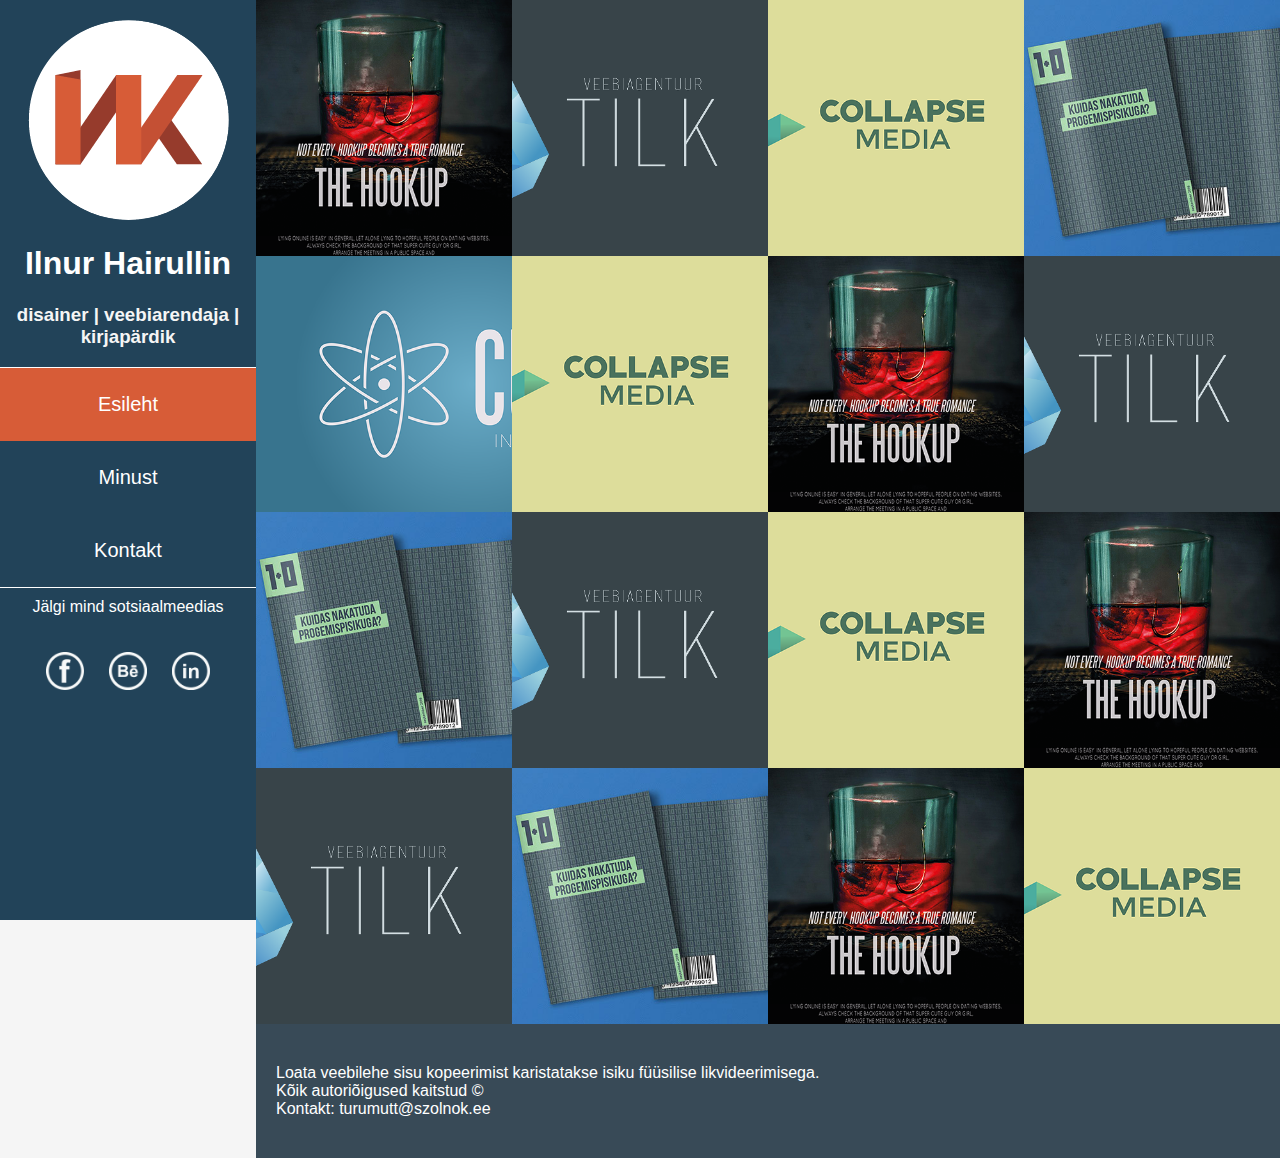
<file: index.html>
<!Doctype HTML>
<html>
	<head>
		<meta charset="utf-8">
		<title>Esileht</title>
		<meta name="viewport" content="width=device-width, initial-scale=1">
		<link rel="stylesheet" type="text/css" href="kujundus.css">
		<link rel="stylesheet" href="mobile.css" type="text/css">
	</head>

	<body>
		<div class="Main">

			<div id="sidebar">
			<header id="SBHeader">
				<a href="#"><img src="veebileht_logo.png" alt="peapilt"></a>
				<h1><a href="index.html">Ilnur Hairullin</a></h1>
				<h3>disainer | veebiarendaja | kirjapärdik</h3>

			</header>
<!--
				<div id="lang">
					<p><a href="#">Eesti keeles</a> | <a href="#">In English </a> |
					 <a href="#">Po Russki</a> </p>
				</div>
-->
				<nav>

							<ul class="mobil_drop">
								<li><a href="#" class="active">Esileht</a></li>
								<!--<li><a href="portfolio.html">Portfoolio</a></li>
								<li class="dropdown"><a href="services.html">Teenused￬</a>
									<ul class="dropdown_content">
											<li><a href="#">Plakati Kujundus</a></li>
											<li><a href="#">Logo Disainimine</a></li>
											<li><a href="#">Veebilehe kujundus</a></li>
										</ul>

									</li>-->
								<li><a href="about.html">Minust</a>
								<li><a href="contact.html">Kontakt</a>

							</ul>


				</nav>

				<div id="MainFooter">
				<p>Jälgi mind sotsiaalmeedias</p>
					<a href="https://www.facebook.com/ilnur.hairullin"><img src="social/fb.png" alt="fb"></a>
					<a href="https://www.behance.net/hilnur5c553"><img src="social/be.png" alt="behance"></a>
					<a href="https://ee.linkedin.com/in/ilnur-hairullin-21375210b"><img src="social/linkedin.png" alt="linkedin"></a>
				</div>


			</div>


			<div id="main">
				<section id="MainPortfolio">


						<a href="projekt.html"><img src="projects/plakat_pisem.png" alt="esimene"></a>
						<a href="projekt.html"><img src="projects/tilk_pisem.png" alt="teine"></a>
						<a href="projekt.html"><img src="projects/collapse_pisem.png" alt="kolmas"></a>
						<a href="projekt.html"><img src="projects/ajakiri_pisem.jpg" alt="neljas"></a>
						<a href="projekt.html"><img src="projects/curie_pisem.png" alt="viies"></a>
						<a href="projekt.html"><img src="projects/collapse_pisem.png" alt="kuues"></a>
						<a href="projekt.html"><img src="projects/plakat_pisem.png" alt="seitsmes"></a>
						<a href="projekt.html"><img src="projects/tilk_pisem.png" alt="kaheksas"></a>
						<a href="projekt.html"><img src="projects/ajakiri_pisem.jpg" alt="üheksas"></a>
						<a href="projekt.html"><img src="projects/tilk_pisem.png" alt="kümme"></a>
						<a href="projekt.html"><img src="projects/collapse_pisem.png" alt="üksteist"></a>
						<a href="projekt.html"><img src="projects/plakat_pisem.png" alt="kaksteist"></a>
						<a href="projekt.html"><img src="projects/tilk_pisem.png" alt="13"></a>
						<a href="projekt.html"><img src="projects/ajakiri_pisem.jpg" alt="14"></a>
						<a href="projekt.html"><img src="projects/plakat_pisem.png" alt="15"></a>
						<a href="projekt.html"><img src="projects/collapse_pisem.png" alt="16"></a>








				</section>







			</div>

			<div id="SecFooter">
					<p>Loata veebilehe sisu kopeerimist karistatakse isiku füüsilise likvideerimisega. <br>
					Kõik autoriõigused kaitstud © <br>
					Kontakt: turumutt@szolnok.ee</p>
			</div>

		</div>


	</body>



</html>
</file>
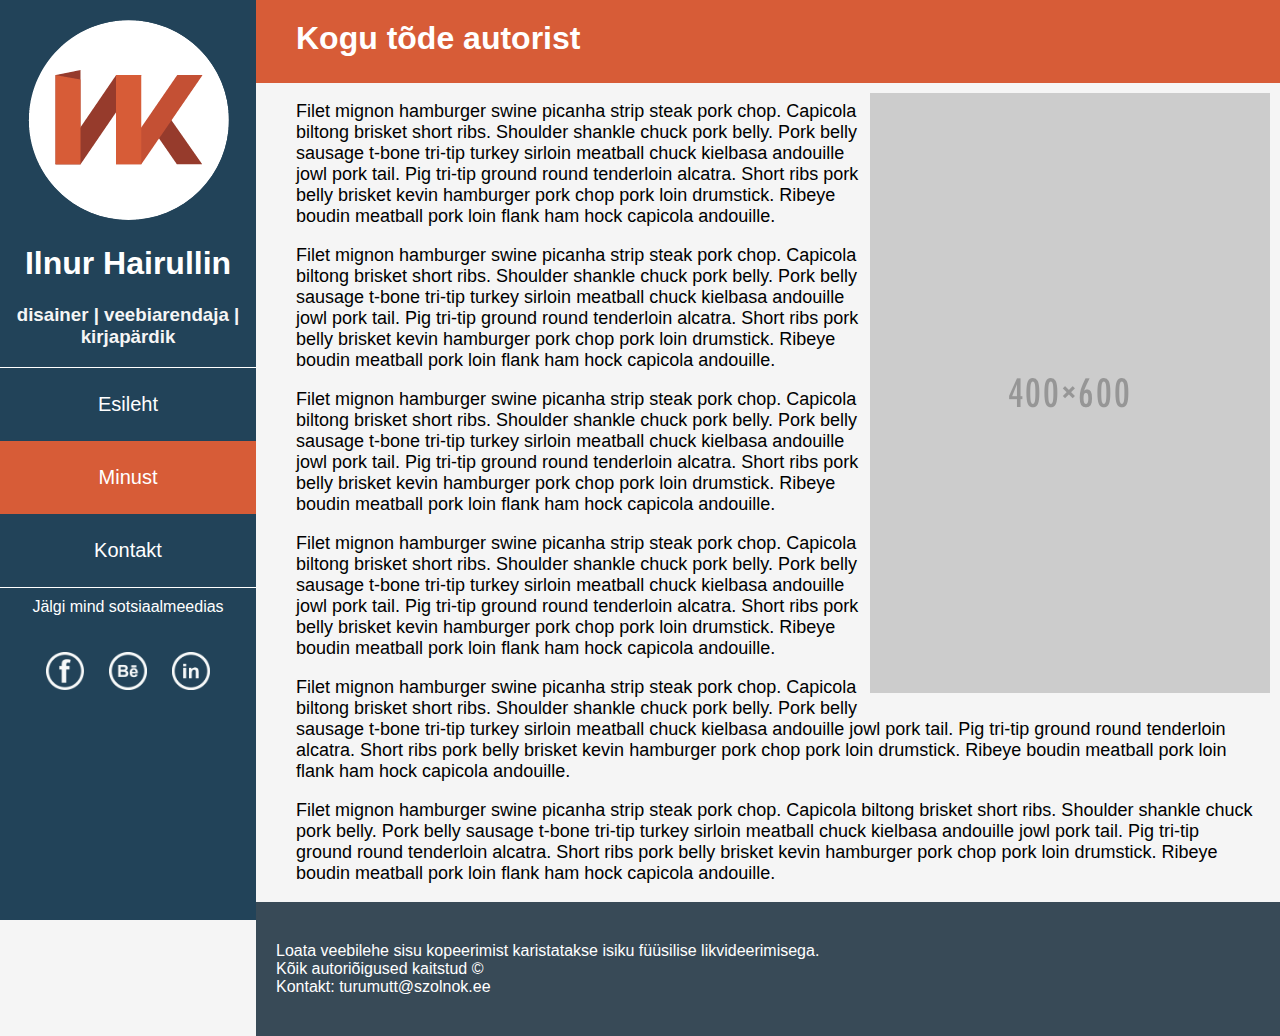
<file: about.html>
<!Doctype HTML>
<html>
	<head>
		<meta charset="utf-8">
		<title>Esileht</title>
		<meta name="viewport" content="width=device-width, initial-scale=1">
		<link rel="stylesheet" type="text/css" href="kujundus.css">
		<link rel="stylesheet" href="mobile.css" type="text/css">
	</head>

	<body>
		<div class="Main">

			<div id="sidebar">
			<header id="SBHeader">
				<a href="index.html"><img src="veebileht_logo.png" alt="peapilt"></a>
				<h1><a href="index.html">Ilnur Hairullin</a></h1>
				<h3>disainer | veebiarendaja | kirjapärdik</h3>

			</header>


				<nav>

							<ul class="mobil_drop">

								<li><a href="index.html">Esileht</a></li>
								<!--<li><a href="portfolio.html">Portfoolio</a></li>
								<li class="dropdown"><a href="services.html">Teenused￬</a>
									<ul class="dropdown_content">
											<li><a href="#">Plakati Kujundus</a></li>
											<li><a href="#">Logo Disainimine</a></li>
											<li><a href="#">Veebilehe kujundus</a></li>
										</ul>

									</li>-->
								<li><a href="about.html" class="active">Minust</a>
								<li><a href="contact.html">Kontakt</a>

							</ul>


				</nav>

				<div id="MainFooter">
				<p>Jälgi mind sotsiaalmeedias</p>
				<a href="https://www.facebook.com/ilnur.hairullin"><img src="social/fb.png" alt="fb"></a>
				<a href="https://www.behance.net/hilnur5c553"><img src="social/be.png" alt="behance"></a>
				<a href="https://ee.linkedin.com/in/ilnur-hairullin-21375210b"><img src="social/linkedin.png" alt="linkedin"></a>
				</div>


			</div>


			</div>


			<div id="main">


				<section id="AboutSection">

					<header id="THeader">
						<h1>Kogu tõde autorist</h1>
					</header>

	           		<img src="400x600.png" alt="placeholder">


					<div id="MainText">
						<p>
							Filet mignon hamburger swine picanha strip steak pork chop. Capicola biltong brisket short ribs. Shoulder shankle chuck pork belly. Pork belly sausage t-bone tri-tip turkey sirloin meatball chuck kielbasa andouille jowl pork tail. Pig tri-tip ground round tenderloin alcatra. Short ribs pork belly brisket kevin hamburger pork chop pork loin drumstick. Ribeye boudin meatball pork loin flank ham hock capicola andouille.
						</p>

						<p>
							Filet mignon hamburger swine picanha strip steak pork chop. Capicola biltong brisket short ribs. Shoulder shankle chuck pork belly. Pork belly sausage t-bone tri-tip turkey sirloin meatball chuck kielbasa andouille jowl pork tail. Pig tri-tip ground round tenderloin alcatra. Short ribs pork belly brisket kevin hamburger pork chop pork loin drumstick. Ribeye boudin meatball pork loin flank ham hock capicola andouille.
						</p>

						<p>
							Filet mignon hamburger swine picanha strip steak pork chop. Capicola biltong brisket short ribs. Shoulder shankle chuck pork belly. Pork belly sausage t-bone tri-tip turkey sirloin meatball chuck kielbasa andouille jowl pork tail. Pig tri-tip ground round tenderloin alcatra. Short ribs pork belly brisket kevin hamburger pork chop pork loin drumstick. Ribeye boudin meatball pork loin flank ham hock capicola andouille.
						</p>

						<p>
							Filet mignon hamburger swine picanha strip steak pork chop. Capicola biltong brisket short ribs. Shoulder shankle chuck pork belly. Pork belly sausage t-bone tri-tip turkey sirloin meatball chuck kielbasa andouille jowl pork tail. Pig tri-tip ground round tenderloin alcatra. Short ribs pork belly brisket kevin hamburger pork chop pork loin drumstick. Ribeye boudin meatball pork loin flank ham hock capicola andouille.
						</p>

						<p>
							Filet mignon hamburger swine picanha strip steak pork chop. Capicola biltong brisket short ribs. Shoulder shankle chuck pork belly. Pork belly sausage t-bone tri-tip turkey sirloin meatball chuck kielbasa andouille jowl pork tail. Pig tri-tip ground round tenderloin alcatra. Short ribs pork belly brisket kevin hamburger pork chop pork loin drumstick. Ribeye boudin meatball pork loin flank ham hock capicola andouille.
						</p>

						<p>
							Filet mignon hamburger swine picanha strip steak pork chop. Capicola biltong brisket short ribs. Shoulder shankle chuck pork belly. Pork belly sausage t-bone tri-tip turkey sirloin meatball chuck kielbasa andouille jowl pork tail. Pig tri-tip ground round tenderloin alcatra. Short ribs pork belly brisket kevin hamburger pork chop pork loin drumstick. Ribeye boudin meatball pork loin flank ham hock capicola andouille.
						</p>
					</div>




				</section>





			</div>

			<div id="SecFooter">
					<p>Loata veebilehe sisu kopeerimist karistatakse isiku füüsilise likvideerimisega. <br>
					Kõik autoriõigused kaitstud © <br>
					Kontakt: turumutt@szolnok.ee</p>
			</div>

		</div>


	</body>



</html>
</file>
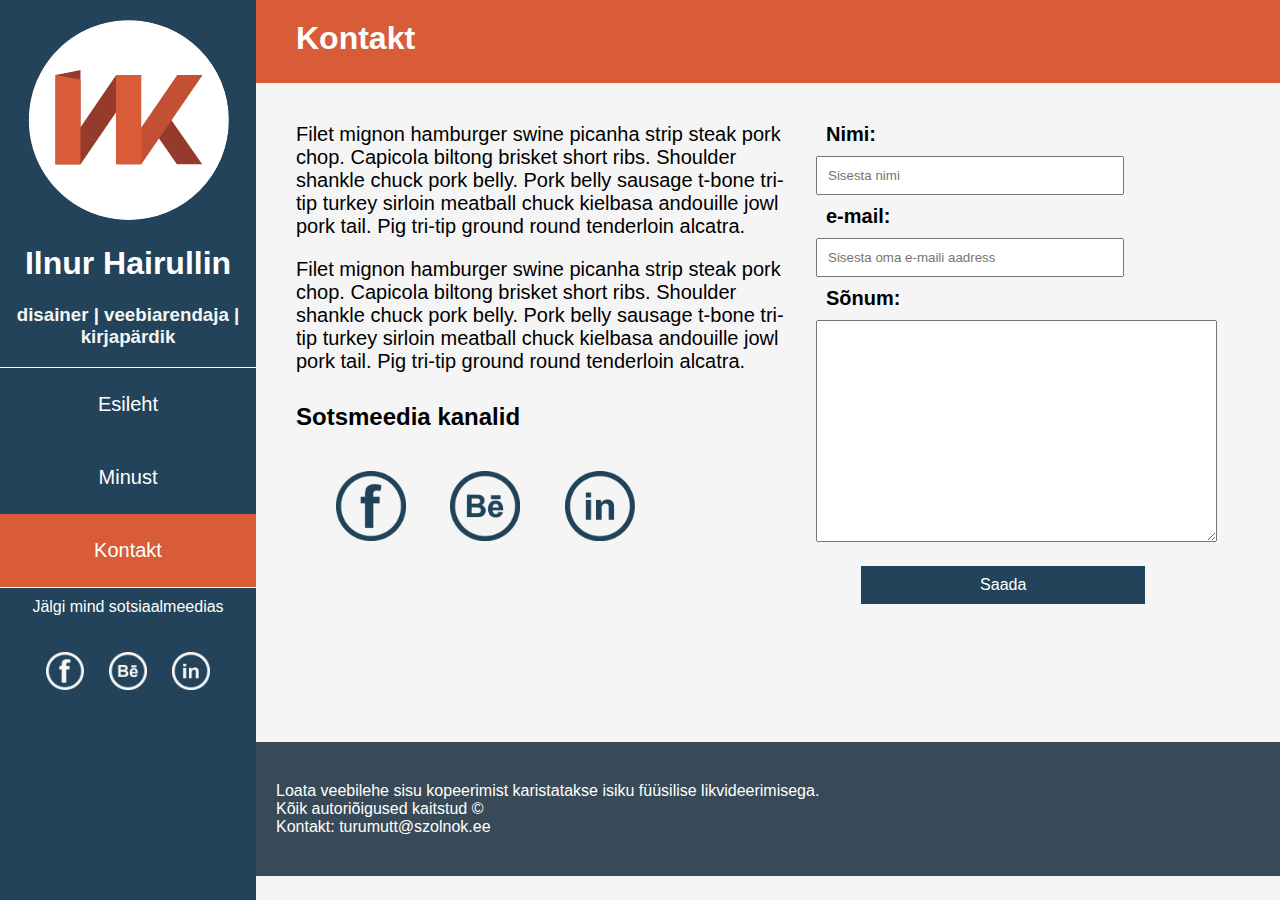
<file: contact.html>
<!Doctype HTML>
<html>
	<head>
		<meta charset="utf-8">
		<title>Kontakt</title>
		<meta name="viewport" content="width=device-width, initial-scale=1">
		<link rel="stylesheet" type="text/css" href="kujundus.css">
		<link rel="stylesheet" href="mobile.css" type="text/css">

	</head>

	<body>
		<div class="Main">

			<div id="sidebar">
			<header id="SBHeader">
				<a href="index.html"><img src="veebileht_logo.png" alt="peapilt"></a>
				<h1><a href="index.html">Ilnur Hairullin</a></h1>
				<h3>disainer | veebiarendaja | kirjapärdik</h3>

			</header>

				<nav>

							<ul class="mobil_drop">

								<li><a href="index.html">Esileht</a></li>
								<!--<li><a href="portfolio.html">Portfoolio</a></li>
								<li class="dropdown"><a href="services.html">Teenused￬</a>
									<ul class="dropdown_content">
											<li><a href="#">Plakati Kujundus</a></li>
											<li><a href="#">Logo Disainimine</a></li>
											<li><a href="#">Veebilehe kujundus</a></li>
										</ul>

									</li>-->
								<li><a href="about.html">Minust</a>
								<li><a href="contact.html" class="active">Kontakt</a>

							</ul>


				</nav>

				<div id="MainFooter">
				<p>Jälgi mind sotsiaalmeedias</p>
				<a href="https://www.facebook.com/ilnur.hairullin"><img src="social/fb.png" alt="fb"></a>
				<a href="https://www.behance.net/hilnur5c553"><img src="social/be.png" alt="behance"></a>
				<a href="https://ee.linkedin.com/in/ilnur-hairullin-21375210b"><img src="social/linkedin.png" alt="linkedin"></a>
				</div>


			</div>


			</div>


			<div id="main">


				<section id="ConSection">

					<header id="THeader">
						<h1>Kontakt</h1>
					</header>

					<div id="FindMe">
						<p>
								Filet mignon hamburger swine picanha strip steak pork chop. Capicola biltong brisket short ribs. Shoulder shankle chuck pork belly. Pork belly sausage t-bone tri-tip turkey sirloin meatball chuck kielbasa andouille jowl pork tail. Pig tri-tip ground round tenderloin alcatra.
						</p>

						<p>
								Filet mignon hamburger swine picanha strip steak pork chop. Capicola biltong brisket short ribs. Shoulder shankle chuck pork belly. Pork belly sausage t-bone tri-tip turkey sirloin meatball chuck kielbasa andouille jowl pork tail. Pig tri-tip ground round tenderloin alcatra.
						</p>

						<h2>Sotsmeedia kanalid</h2>
						<ul>
							<li><a href="https://www.facebook.com/ilnur.hairullin"><img src="social/fb2.png" alt="fb"></a></li>
							<li><a href="https://www.behance.net/hilnur5c553"><img src="social/be2.png" alt="behance"></a></li>
							<li><a href="https://ee.linkedin.com/in/ilnur-hairullin-21375210b"><img src="social/linkedin2.png" alt="linkedin"></a></li>
						</ul>
					</div>

						<form id= "ConForm" method="POST">
							<label for="name">Nimi:</label>
							 <br>
							<input type = "text" name = "name" placeholder="Sisesta nimi" id="name" required>
							<br>
							<label for="email">e-mail:</label>
							<br>
							<input type = "text" name = "email" placeholder="Sisesta oma e-maili aadress" id="email" required>
							<br>
							<label for="message">Sõnum:</label>
							<br>
							<textarea id="message" placeholder="Sisesta oma sõnum">

							</textarea>
							<br>

							<input type="submit" value="Saada" name="Sisesta">
						</form>





				</section>





			</div>

			<div id="SecFooter">
					<p>Loata veebilehe sisu kopeerimist karistatakse isiku füüsilise likvideerimisega. <br>
					Kõik autoriõigused kaitstud © <br>
					Kontakt: turumutt@szolnok.ee</p>
			</div>

		</div>


	</body>



</html>
</file>
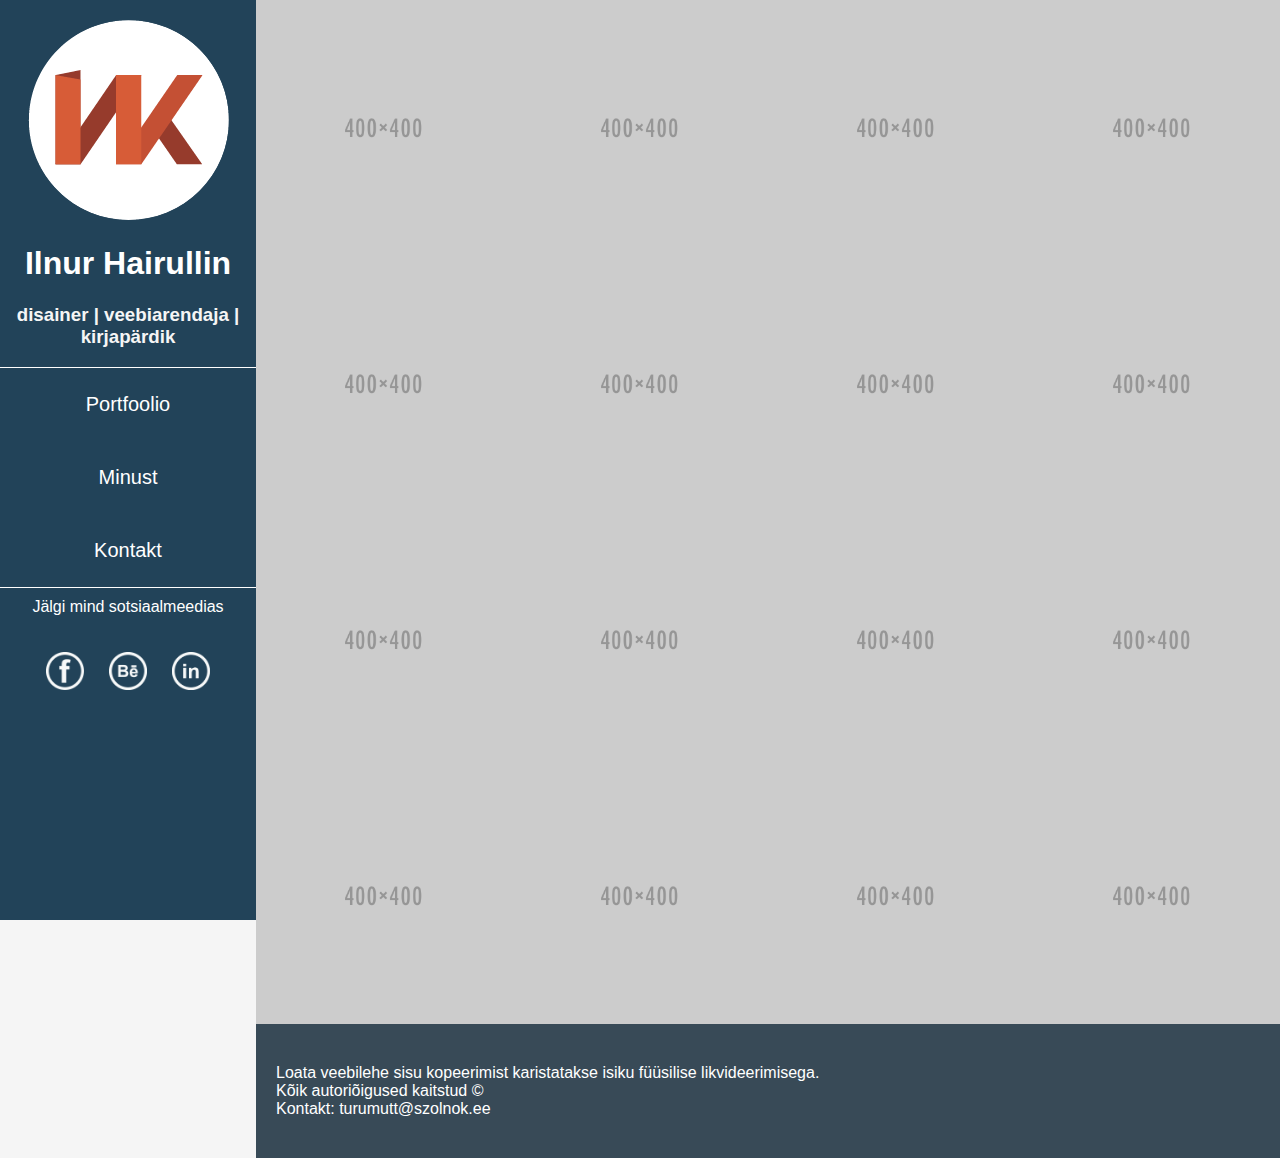
<file: portfolio.html>
<!Doctype HTML>
<html>
	<head>
		<meta charset="utf-8">
		<title>Portfoolio</title>
		<meta name="viewport" content="width=device-width, initial-scale=1">
		<link rel="stylesheet" type="text/css" href="kujundus.css">
		<link rel="stylesheet" href="mobile.css" type="text/css">
	</head>

	<body>
		<div class="Main">

			<div id="sidebar">
			<header id="SBHeader">
				<a href="#"><img src="veebileht_logo.png" alt="peapilt"></a>
				<h1><a href="">Ilnur Hairullin</a></h1>
				<h3>disainer | veebiarendaja | kirjapärdik</h3>

			</header>



			<nav>

						<ul class="mobil_drop">
							<li class="meny"><a href="#">Menüü</a></li>
							<!--<li><a href="#">Esileht</a></li>-->
							<li><a href="portfolio.html">Portfoolio</a></li>
							<!--<li class="dropdown"><a href="services.html">Teenused￬</a>
								<ul class="dropdown_content">
										<li><a href="#">Plakati Kujundus</a></li>
										<li><a href="#">Logo Disainimine</a></li>
										<li><a href="#">Veebilehe kujundus</a></li>
									</ul>

								</li>-->
							<li><a href="about.html">Minust</a>
							<li><a href="contact.html">Kontakt</a>

						</ul>


			</nav>

			<div id="MainFooter">
			<p>Jälgi mind sotsiaalmeedias</p>
				<a href="#"><img src="social/fb.png" alt="fb"></a>
				<a href="#"><img src="social/be.png" alt="behance"></a>
				<a href="#"><img src="social/linkedin.png" alt="linkedin"></a>
			</div>


		</div>


			<div id="main">


				<section id="MainPortfolio">


					<a href="projekt.html"><img src="400.png" alt="esimene"></a>
					<a href="projekt.html"><img src="400.png" alt="teine"></a>
					<a href="projekt.html"><img src="400.png" alt="kolmas"></a>
					<a href="projekt.html"><img src="400.png" alt="neljas"></a>
					<a href="projekt.html"><img src="400.png" alt="viies"></a>
					<a href="projekt.html"><img src="400.png" alt="kuues"></a>
					<a href="projekt.html"><img src="400.png" alt="seitsmes"></a>
					<a href="projekt.html"><img src="400.png" alt="kaheksas"></a>
					<a href="projekt.html"><img src="400.png" alt="üheksas"></a>
					<a href="projekt.html"><img src="400.png" alt="kümme"></a>
					<a href="projekt.html"><img src="400.png" alt="üksteist"></a>
					<a href="projekt.html"><img src="400.png" alt="kaksteist"></a>
					<a href="projekt.html"><img src="400.png" alt="13"></a>
					<a href="projekt.html"><img src="400.png" alt="14"></a>
					<a href="projekt.html"><img src="400.png" alt="15"></a>
					<a href="projekt.html"><img src="400.png" alt="16"></a>

						<!--

						<div class="imgWrap">
							<img src="400.png" alt="esimene" class="hover">
							<h2 class="text">PROOV</h2>
						</div>


						<div class="imgWrap">
							<img src="400.png" alt="teine" class="hover">
							<p class="text">PROOV</p>
						</div>


						<div class="imgWrap">
							<img src="400.png" alt="kolmas" class="hover">
							<p class="text">PROOV</p>
						</div>
						<div class="imgWrap">
							<img src="400.png" alt="neljas" class="hover">
							<p class="text">PROOV</p>
						</div>
						<div class="imgWrap">
							<img src="400.png" alt="viies" class="hover">
							<p class="text">PROOV</p>
						</div>
						<div class="imgWrap">
							<img src="400.png" alt="kuues" class="hover">
							<p class="text">PROOV</p>
						</div>
						<div class="imgWrap">
							<img src="400.png" alt="seitsmes" class="hover">
							<p class="text">PROOV</p>
						</div>

						<div class="imgWrap">
							<img src="400.png" alt="kaheksa" class="hover">
							<p class="text">PROOV</p>
						</div>
						<div class="imgWrap">
							<img src="400.png" alt="üheksa" class="hover">
							<p class="text">PROOV</p>
						</div>

						-->






				</section>





			</div>

			<div id="SecFooter">
					<p>Loata veebilehe sisu kopeerimist karistatakse isiku füüsilise likvideerimisega. <br>
					Kõik autoriõigused kaitstud © <br>
					Kontakt: turumutt@szolnok.ee</p>
			</div>

		</div>


	</body>



</html>
</file>
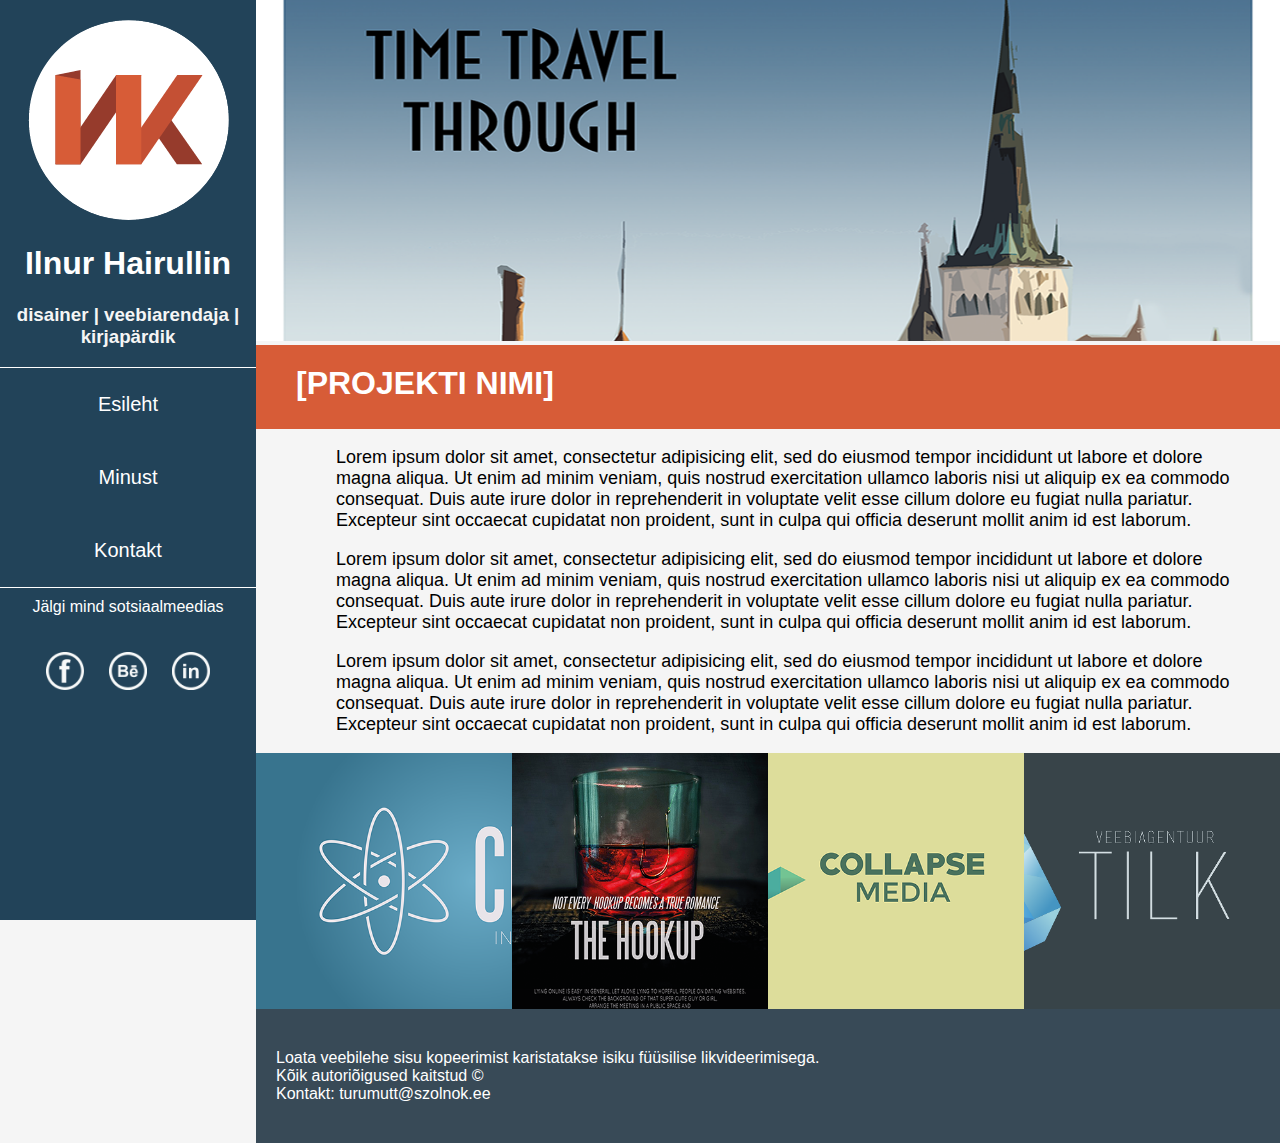
<file: projekt.html>
<!Doctype HTML>
<html>
	<head>
		<meta charset="utf-8">
		<title>Esileht</title>
		<meta name="viewport" content="width=device-width, initial-scale=1">
		<link rel="stylesheet" type="text/css" href="kujundus.css">
		<link rel="stylesheet" href="mobile.css" type="text/css">
	</head>

	<body>
		<div class="Main">

			<div id="sidebar">
			<header id="SBHeader">
				<a href="index.html"><img src="veebileht_logo.png" alt="peapilt"></a>
				<h1><a href="index.html">Ilnur Hairullin</a></h1>
				<h3>disainer | veebiarendaja | kirjapärdik</h3>

			</header>


				<nav>

							<ul class="mobil_drop">

								<li><a href="index.html">Esileht</a></li>
								<!--<li><a href="portfolio.html">Portfoolio</a></li>
								<li class="dropdown"><a href="services.html">Teenused￬</a>
									<ul class="dropdown_content">
											<li><a href="#">Plakati Kujundus</a></li>
											<li><a href="#">Logo Disainimine</a></li>
											<li><a href="#">Veebilehe kujundus</a></li>
										</ul>

									</li>-->
								<li><a href="about.html">Minust</a>
								<li><a href="contact.html">Kontakt</a>

							</ul>


				</nav>

				<div id="MainFooter">
				<p>Jälgi mind sotsiaalmeedias</p>
				<a href="https://www.facebook.com/ilnur.hairullin"><img src="social/fb.png" alt="fb"></a>
				<a href="https://www.behance.net/hilnur5c553"><img src="social/be.png" alt="behance"></a>
				<a href="https://ee.linkedin.com/in/ilnur-hairullin-21375210b"><img src="social/linkedin.png" alt="linkedin"></a>
				</div>


			</div>


			</div>


			<div id="main">


				<section id="Project">

                    <img class="HeadImage" src="projects/vanalisnn_piklik.png" alt="">

					<header id="THeader">
						<h1>[PROJEKTI NIMI]</h1>
					</header>

                    <p>
                        Lorem ipsum dolor sit amet, consectetur adipisicing elit, sed do eiusmod tempor incididunt ut labore et dolore magna aliqua. Ut enim ad minim veniam, quis nostrud exercitation ullamco laboris nisi ut aliquip ex ea commodo consequat. Duis aute irure dolor in reprehenderit in voluptate velit esse cillum dolore eu fugiat nulla pariatur. Excepteur sint occaecat cupidatat non proident, sunt in culpa qui officia deserunt mollit anim id est laborum.
                    </p>

                    <p>
                        Lorem ipsum dolor sit amet, consectetur adipisicing elit, sed do eiusmod tempor incididunt ut labore et dolore magna aliqua. Ut enim ad minim veniam, quis nostrud exercitation ullamco laboris nisi ut aliquip ex ea commodo consequat. Duis aute irure dolor in reprehenderit in voluptate velit esse cillum dolore eu fugiat nulla pariatur. Excepteur sint occaecat cupidatat non proident, sunt in culpa qui officia deserunt mollit anim id est laborum.
                    </p>

                    <p>
                        Lorem ipsum dolor sit amet, consectetur adipisicing elit, sed do eiusmod tempor incididunt ut labore et dolore magna aliqua. Ut enim ad minim veniam, quis nostrud exercitation ullamco laboris nisi ut aliquip ex ea commodo consequat. Duis aute irure dolor in reprehenderit in voluptate velit esse cillum dolore eu fugiat nulla pariatur. Excepteur sint occaecat cupidatat non proident, sunt in culpa qui officia deserunt mollit anim id est laborum.
                    </p>

                    <div class="ProjectImage">
                        <img src="projects/curie_pisem.png" alt="placeholder">
                        <img src="projects/plakat_pisem.png" alt="placeholder">
                        <img src="projects/collapse_pisem.png" alt="placeholder">
                        <img src="projects/tilk_pisem.png" alt="placeholder">
                    </div>


				</section>





			</div>

			<div id="SecFooter">
					<p>Loata veebilehe sisu kopeerimist karistatakse isiku füüsilise likvideerimisega. <br>
					Kõik autoriõigused kaitstud © <br>
					Kontakt: turumutt@szolnok.ee</p>
			</div>

		</div>


	</body>



</html>
</file>
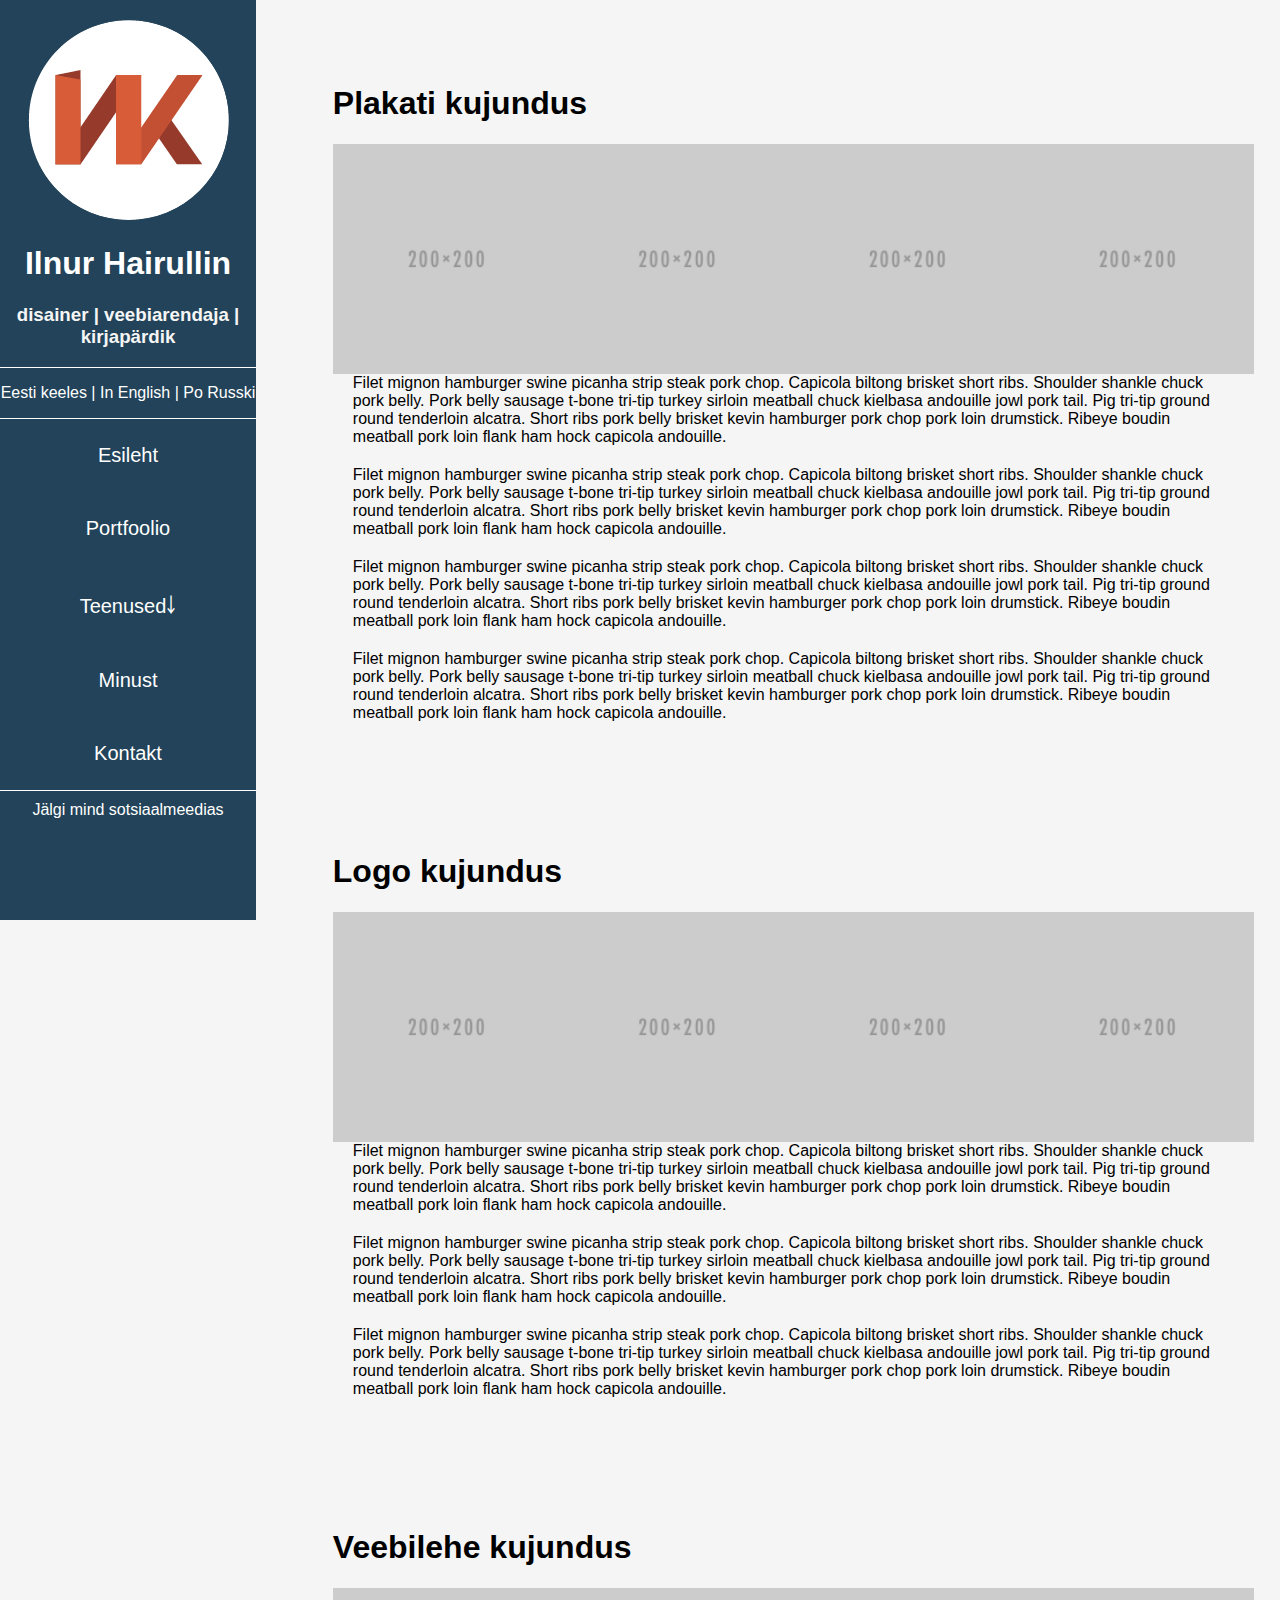
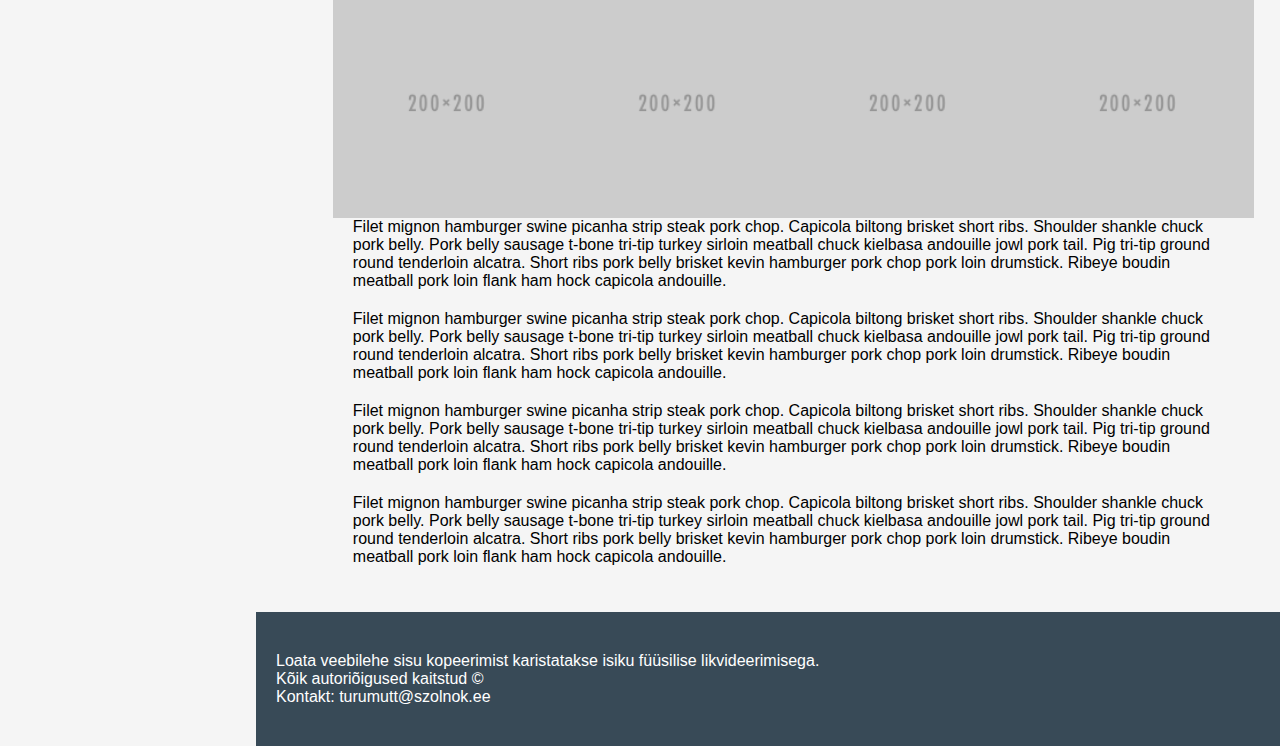
<file: services.html>
<!Doctype HTML>
<html>
	<head>
		<meta charset="utf-8">
		<title>Esileht</title>
		<meta name="viewport" content="width=device-width, initial-scale=1">
		<link rel="stylesheet" type="text/css" href="kujundus.css">
		<link rel="stylesheet" href="mobile.css" type="text/css">
	</head>

	<body>
		<div class="Main">

			<div id="sidebar">
			<header id="SBHeader">
				<a href="#"><img src="veebileht_logo.png" alt="peapilt"></a>
				<h1><a href="">Ilnur Hairullin</a></h1>
				<h3>disainer | veebiarendaja | kirjapärdik</h3>

			</header>

				<div id="lang">
					<p><a href="#">Eesti keeles</a> | <a href="#">In English </a> |
					 <a href="#">Po Russki</a> </p>
				</div>

				<nav>

							<ul class="mobil_drop">
								<li class="meny"><a href="index.html">Menüü</a></li>
								<li><a href="#">Esileht</a></li>
								<li><a href="portfolio.html">Portfoolio</a></li>
								<li class="dropdown"><a href="services.html">Teenused￬</a>
									<ul class="dropdown_content">
											<li><a href="#">Plakati Kujundus</a></li>
											<li><a href="#">Logo Disainimine</a></li>
											<li><a href="#">Veebilehe kujundus</a></li>
										</ul>

									</li>
								<li><a href="about.html">Minust</a>
								<li><a href="contact.html">Kontakt</a>

							</ul>


				</nav>

				<div id="MainFooter">
				<p>Jälgi mind sotsiaalmeedias</p>


				</div>


			</div>


			<div id="main">
				<div id="Breadcrumb">
				<!--	<ul>
						<li><a href="#">Esileht</a></li>
					</ul> -->
				</div>

				<section class="Services">

					<header class="THeader">
						<h1>Plakati kujundus</h1>
					</header>

                        <img src="200.png" alt="placeholder">
	                    <img src="200.png" alt="placeholder">
	                    <img src="200.png" alt="placeholder">
	                    <img src="200.png" alt="placeholder">

					<div id="MainText">
						<p>
							Filet mignon hamburger swine picanha strip steak pork chop. Capicola biltong brisket short ribs. Shoulder shankle chuck pork belly. Pork belly sausage t-bone tri-tip turkey sirloin meatball chuck kielbasa andouille jowl pork tail. Pig tri-tip ground round tenderloin alcatra. Short ribs pork belly brisket kevin hamburger pork chop pork loin drumstick. Ribeye boudin meatball pork loin flank ham hock capicola andouille.
						</p>

						<p>
							Filet mignon hamburger swine picanha strip steak pork chop. Capicola biltong brisket short ribs. Shoulder shankle chuck pork belly. Pork belly sausage t-bone tri-tip turkey sirloin meatball chuck kielbasa andouille jowl pork tail. Pig tri-tip ground round tenderloin alcatra. Short ribs pork belly brisket kevin hamburger pork chop pork loin drumstick. Ribeye boudin meatball pork loin flank ham hock capicola andouille.
						</p>

						<p>
							Filet mignon hamburger swine picanha strip steak pork chop. Capicola biltong brisket short ribs. Shoulder shankle chuck pork belly. Pork belly sausage t-bone tri-tip turkey sirloin meatball chuck kielbasa andouille jowl pork tail. Pig tri-tip ground round tenderloin alcatra. Short ribs pork belly brisket kevin hamburger pork chop pork loin drumstick. Ribeye boudin meatball pork loin flank ham hock capicola andouille.
						</p>

						<p>
							Filet mignon hamburger swine picanha strip steak pork chop. Capicola biltong brisket short ribs. Shoulder shankle chuck pork belly. Pork belly sausage t-bone tri-tip turkey sirloin meatball chuck kielbasa andouille jowl pork tail. Pig tri-tip ground round tenderloin alcatra. Short ribs pork belly brisket kevin hamburger pork chop pork loin drumstick. Ribeye boudin meatball pork loin flank ham hock capicola andouille.
						</p>
					</div>




				</section>

				<section class="Services">

					<header class="THeader">
						<h1>Logo kujundus</h1>
					</header>


                        <img src="200.png" alt="placeholder">
	                    <img src="200.png" alt="placeholder">
	                    <img src="200.png" alt="placeholder">
	                    <img src="200.png" alt="placeholder">




					<div class="MainText">
						<p>
							Filet mignon hamburger swine picanha strip steak pork chop. Capicola biltong brisket short ribs. Shoulder shankle chuck pork belly. Pork belly sausage t-bone tri-tip turkey sirloin meatball chuck kielbasa andouille jowl pork tail. Pig tri-tip ground round tenderloin alcatra. Short ribs pork belly brisket kevin hamburger pork chop pork loin drumstick. Ribeye boudin meatball pork loin flank ham hock capicola andouille.
						</p>

						<p>
							Filet mignon hamburger swine picanha strip steak pork chop. Capicola biltong brisket short ribs. Shoulder shankle chuck pork belly. Pork belly sausage t-bone tri-tip turkey sirloin meatball chuck kielbasa andouille jowl pork tail. Pig tri-tip ground round tenderloin alcatra. Short ribs pork belly brisket kevin hamburger pork chop pork loin drumstick. Ribeye boudin meatball pork loin flank ham hock capicola andouille.
						</p>

						<p>
							Filet mignon hamburger swine picanha strip steak pork chop. Capicola biltong brisket short ribs. Shoulder shankle chuck pork belly. Pork belly sausage t-bone tri-tip turkey sirloin meatball chuck kielbasa andouille jowl pork tail. Pig tri-tip ground round tenderloin alcatra. Short ribs pork belly brisket kevin hamburger pork chop pork loin drumstick. Ribeye boudin meatball pork loin flank ham hock capicola andouille.
						</p>


					</div>

				</section>

				<section class="Services">

					<header class="THeader">
						<h1>Veebilehe kujundus</h1>
					</header>


                        <img src="200.png" alt="placeholder">
	                    <img src="200.png" alt="placeholder">
	                    <img src="200.png" alt="placeholder">
	                    <img src="200.png" alt="placeholder">




					<div class="MainText">
						<p>
							Filet mignon hamburger swine picanha strip steak pork chop. Capicola biltong brisket short ribs. Shoulder shankle chuck pork belly. Pork belly sausage t-bone tri-tip turkey sirloin meatball chuck kielbasa andouille jowl pork tail. Pig tri-tip ground round tenderloin alcatra. Short ribs pork belly brisket kevin hamburger pork chop pork loin drumstick. Ribeye boudin meatball pork loin flank ham hock capicola andouille.
						</p>

						<p>
							Filet mignon hamburger swine picanha strip steak pork chop. Capicola biltong brisket short ribs. Shoulder shankle chuck pork belly. Pork belly sausage t-bone tri-tip turkey sirloin meatball chuck kielbasa andouille jowl pork tail. Pig tri-tip ground round tenderloin alcatra. Short ribs pork belly brisket kevin hamburger pork chop pork loin drumstick. Ribeye boudin meatball pork loin flank ham hock capicola andouille.
						</p>

						<p>
							Filet mignon hamburger swine picanha strip steak pork chop. Capicola biltong brisket short ribs. Shoulder shankle chuck pork belly. Pork belly sausage t-bone tri-tip turkey sirloin meatball chuck kielbasa andouille jowl pork tail. Pig tri-tip ground round tenderloin alcatra. Short ribs pork belly brisket kevin hamburger pork chop pork loin drumstick. Ribeye boudin meatball pork loin flank ham hock capicola andouille.
						</p>

						<p>
							Filet mignon hamburger swine picanha strip steak pork chop. Capicola biltong brisket short ribs. Shoulder shankle chuck pork belly. Pork belly sausage t-bone tri-tip turkey sirloin meatball chuck kielbasa andouille jowl pork tail. Pig tri-tip ground round tenderloin alcatra. Short ribs pork belly brisket kevin hamburger pork chop pork loin drumstick. Ribeye boudin meatball pork loin flank ham hock capicola andouille.
						</p>
					</div>

				</section>



			</div>

			<div id="SecFooter">
					<p>Loata veebilehe sisu kopeerimist karistatakse isiku füüsilise likvideerimisega. <br>
					Kõik autoriõigused kaitstud © <br>
					Kontakt: turumutt@szolnok.ee</p>
			</div>

		</div>


	</body>



</html>
</file>
<file: kujundus.css>
/*------------------üldine--------------------*/

body{

	background-color: #f5f5f5;
	margin: 0px;
	margin-top: 0px;
	font-family: Arial, Helvetica, Sans-serif;
}

#sidebar{
	background-color: #224359;
	width: 20%;
	height: 100%;
	margin-top: 0px;
	padding-top: 20px;
	float: left;
	position: fixed;
	text-align: center;

}
#SBHeader{
	border-width: 1px;
	border-color: white;
	border-bottom-style: solid;
}

#SBHeader h1, h3{
	color: #f5f5f5;
	text-align: center;

}

#SBHeader img{
	border-radius: 50%;
	max-width: 100%;
	height: auto;
	display: inline-block;

}

#SBHeader h1 a{
	text-decoration: none;
	color: white;
}

#SBHeader h1 a:hover{
	border-bottom: 3px #d75c37 solid;

}



#lang{
	border-width: 1px;
	border-color: white;
	border-bottom-style: solid;
}

#lang p{
	color: white;
	text-align: center;

}
#lang a{
	color: white;
	text-decoration: none;

}

#lang a:hover{
	background-color: #d75c37;
	color: white;

}

nav{
	border-width: 1px;
	border-color: white;
	border-bottom-style: solid;
}

nav ul {
	list-style-type: none;
	text-align: center;
	margin: 0px;
	padding: 0px;
	width: 100%;
}

nav ul li a {
	display: block;
	text-decoration: none;
	text-align: center;
	color: white;
	font-size: 20px;
	padding: 25px 10px 25px 10px;

}

nav ul li a:hover{
	background-color: #d75c37;
}


nav ul li:hover ul{
    display: block;
    animation-delay: 1s;
}

.active{
	background-color: #d75c37;
}

nav ul ul{
    display:none;
    position: relative;

}



#MainSection{
	background-color: #f5f5f5;
	float: left;
	/*margin-top: 5%;*/
	margin-bottom: 5%;
	margin-left: 20%;
	/*margin-right: 2%;*/

}

#MainSection p{
	margin: 20px;
}

#MainSection img{
	display: block;
	float: left;
	width: 25%;
	height: auto;
	margin-left: 0px;
	margin-right: 0px;

}



#MainSection img:hover{
	opacity: 0.1;
}



#THeader{
	background-color: #d75c37;
	margin-top: 0px;
	padding-top: 0px;
	padding-bottom: 5px;
}

#THeader h1{
	color: white;
	margin-top: 0px;
	padding-top: 20px;
	margin-left: 40px;
}

#MainFooter p{
	margin-top: 10px;
	color: white;
	text-align: center;
}

#MainFooter img{
	width: 15%;
	height: 15%;
	margin-top: 20px;
	padding-right: 10px;
	padding-left: 10px;

}

#SecFooter{
	float: left;
	margin-left: 20%;
	background-color: #384a57;
	padding: 40px 10px 40px 20px;
	width: 78%;
}

#SecFooter p{
	color: white;
	display: inline;
}

/*--------------Contact----------------*/
#ConSection{
	background-color: #f5f5f5;
	float: left;
	margin-top: 0%;
	margin-left: 20%;
	margin-bottom: 10%;
	width: 80%;


}

#FindMe{
	float:left;
	display: block;
	margin-top: 20px;
	margin-left: 20px;
	margin-right: 0px;
	width: 50%;

}

#FindMe li{
	padding: 0px;
	margin: 0px;
}

#FindMe ul li{
	font-size: 20px;
	text-align: left;
	padding: 0px;
	margin: 0px;
	list-style: none;
}

#FindMe p{
	font-size: 20px;
	margin-left: 20px;
}

#FindMe h2{
	margin-top: 30px;
	margin-left: 20px;
}

#FindMe ul li{
	display: inline;
}

#FindMe img{
	height: 70px;
	width: 70px;
	padding: 20px;

}


#ConForm{
	display: left;
	margin-top: 40px;
	margin-left: 550px;

}


label{
	font-weight:bold;
	font-size: 20px;
	padding-top: 40px;
	padding-left: 20px;
}

input{
	width:60%;
	padding:10px;
	margin: 10px;
}

textarea{
	width: 80%;
	height: 200px;
	padding: 10px;
	margin: 10px;'
	resize: none;
	/*probleem resiziga ning lahtriga üldplaanis*/
}

input[type="text"]:focus{
	background-color: #c3d7df;
}

input[type="submit"]{
	background-color: #224359;
	padding: 10px;
	margin-left: 55px;
	border: none;
	color: white;
	font-size: 16px;
	cursor: pointer;
}

input[type="submit"]:hover{
	background-color: #d75c37;

}

/*--------------portfoolio--------------------*/

#MainPortfolio{
	background-color:  #224359;
	float: left;
	margin-top: 0%;
	margin-bottom: 0%;
	margin-left: 20%;
	margin-right: 0%;
}

#MainPortfolio img{
	display: inline;
	float: left;
	width: 25%;
}

#MainPortfolio img:hover{
	opacity: 0.8;
}

/*------------Projektileht------------------------*/
#Project{
	width: 80%;
	float: left;
	margin-top: 0%;
	margin-bottom: 0%;
	margin-left: 20%;
	margin-right: 0%;
}

.HeadImage{
	width: 100%;
	margin: 0px;
}

#Project h2{
	margin-top: 0px;
}

#Project p{
	font-size: 18px;
	padding-left: 80px;
	padding-right: 40px;
}



.ProjectImage img{
	display: inline;
	float: left;
	width: 25%;

}

.ProjectImage img:hover{
	opacity: 0.7;

}
/*
/*

.imgWrap .text{
	height: 400px;
	width: 400px;
	margin-top: -404px;
	background-color: #224359;
	color: white;
	opacity: 0.99;
	visibility: hidden;
	text-align: center;
	box-sizing: border-box;
}

.imgWrap:hover .text{
	visibility: visible;
}
*/

/*--------------about------------------*/

#AboutSection{
	width: 80%;
	float: left;
	margin-top: 0%;
	margin-bottom: 0%;
	margin-left: 20%;
	margin-right: 0%;
}

#AboutSection p{
	font-size: 18px;
	padding-left: 40px;
	padding-right: 20px;
}

#AboutSection img{
	float: right;
	margin: 10px;
}

/*----------Services---------------*/
.Services{
	background-color: #f5f5f5;
	float: left;
	margin-top: 5%;
	margin-bottom: 2%;
	margin-left: 26%;
	margin-right: 2%;

}

.Services p{
	margin: 20px;
}

.Services img{
	display: block;
	float: left;
	width: 25%;
	height: auto;
	margin-left: 0px;
	margin-right: 0px;

}



.Services img:hover{
	opacity: 0.1;
}

.meny{
	display: none;
}
</file>
<file: mobile.css>
/*----------Mobiilivaade 400 portrait-----------------*/
@media only screen and (min-width: 60px) and (max-width: 500px){
	#Breadcrumb{
		display: none;
	}

	#MainFooter{
		display: none;
	}


	#sidebar{
		width: 100%;
		float: left;
		position: relative;
	}

	#MainSection{
		width: 100%;
		margin: 0 auto;

	}

	#MainSection img{
		width: 100%;
		height: auto;
	}


	#SecFooter{
		margin: 0 auto;
		width: 93%;

	}

/*-------Projekt----------*/
#Project{
	width: 100%;
	margin: 0 auto;
}

#Project p{
	padding-left: 20px;
}

.HeadImage{
	height: 100%;
}

.ProjectImage img{
	width: 100%;
	height: auto;
	margin-left: 0px;
}

/*-------ABOUT-----------*/
#AboutSection img{
	width: 100%;
	margin: 0px;
	margin-bottom: 20px;
}

#AboutSection p{
	margin-left: 0px;
	padding-left: 16px;
}




/*-----------Portfolio------------*/
	#MainPortfolio{
		margin: 0px;
		clear: both;
		float: left;
	}

    #MainPortfolio img{
        width: 100%;
        height: auto;
		margin-left: 0px;
    }

/*---------AboutSection-----------------*/
		#AboutSection{
			margin-top: 0px;
			margin-bottom: 0px;
			margin-left: 0px;
			width: 100%;
		}

		#AboutSection img{
			display: block;
			width: 100%
			height: auto;
		}

		#AboutSection p{
			display: block;
		}

/*---------Contact--------------*/
	#ConSection{
		margin: 0px 0px 0px 0px;
		width: 100%;
	}

	#ConSection p{
		margin-left: 10px;
		width: 90%;
	}

	#FindMe{
		width: 100%;

	}

	#FindMe ul li{
		margin: 0 auto;
	}

	#FindMe img{
		padding: 10px;
		padding-left: 0px;
	}

	#ConForm{
		margin-left: 20px;
		float:left;
		width: 100%;

	}

	input[type="submit"]{
		margin-left: 10px;
	}

}

/*----------------väike-tahvli vaade portrait----------------*/
@media only screen and (min-width: 500px) and (max-width: 700px) {
	#sidebar{
		width: 40%;
	}


	#Breadcrumb{
		display: none;

	}

	#MainSection{
        width: 60%;
		margin-top: 0px;
		margin-left: 40%;
		margin-right: 0%;
		margin-bottom: 0px;
	}

	#MainSection img{
		width: 100%;
	}

	#SecFooter{
		margin-left: 25%;
		width: 70%;
		margin-top: 0%;

	}




	.dropdown_content a{
	background-color: #2d546d;

	}


	.dropdown a:hover .dropdown_content {
	    display: block;
	}

	nav ul li:hover ul{
	    display: block;
	}

	nav ul ul{
	    display:block;
	    position: relative;

	}

	#MainFooter{
		visibility: hidden;
	}

    #SecFooter{
        width: 55%;
        margin-left: 40%;
        margin-top: 0px;
    }

/*-------------portfolio-----------*/
	#MainPortfolio{
		width: 60px;
	}

    #MainPortfolio img{
        width: 100%;
        height: auto;
    }

}


/*-------------suurtahvli portrait----------------------*/

@media only screen and (min-width: 701px) and (max-width: 1000px){

    #sidebar{
		width: 25%;
	}

    #Breadcrumb{
		display: none;

	}

    #MainSection{
    width: 75%;
		margin-top: 0px;
		margin-left: 25%;
		margin-right: 0%;
		margin-bottom: 0px;

	}

	#MainSection img{
		width: 50%;
        height: auto;
	}

	#SecFooter{
		margin-top: 0;
		box-sizing: border-box;
		width: 75%;
	}

/*------------Portfolio----------------------*/
	#MainPortfolio{
		width: 75%;
		margin-left:25%;
	}

	#MainPortfolio img{
		width: 50%;
		height: auto;
	}
/*----------About-------------*/
	#AboutSection{
		margin-left: 25%;
		width: 75%;
		margin-top: 0px;
	}

/*-----------Contact-------------*/
	#ConSection{
		margin-top: 0px;
		margin-left: 25%;
		width: 75%;
	}


	#FindMe{
		display: inline;
		margin-right: 20px;
		width: 100%;

	}

	#ConForm{
		margin-left: 20px;
	}
}
</file>
